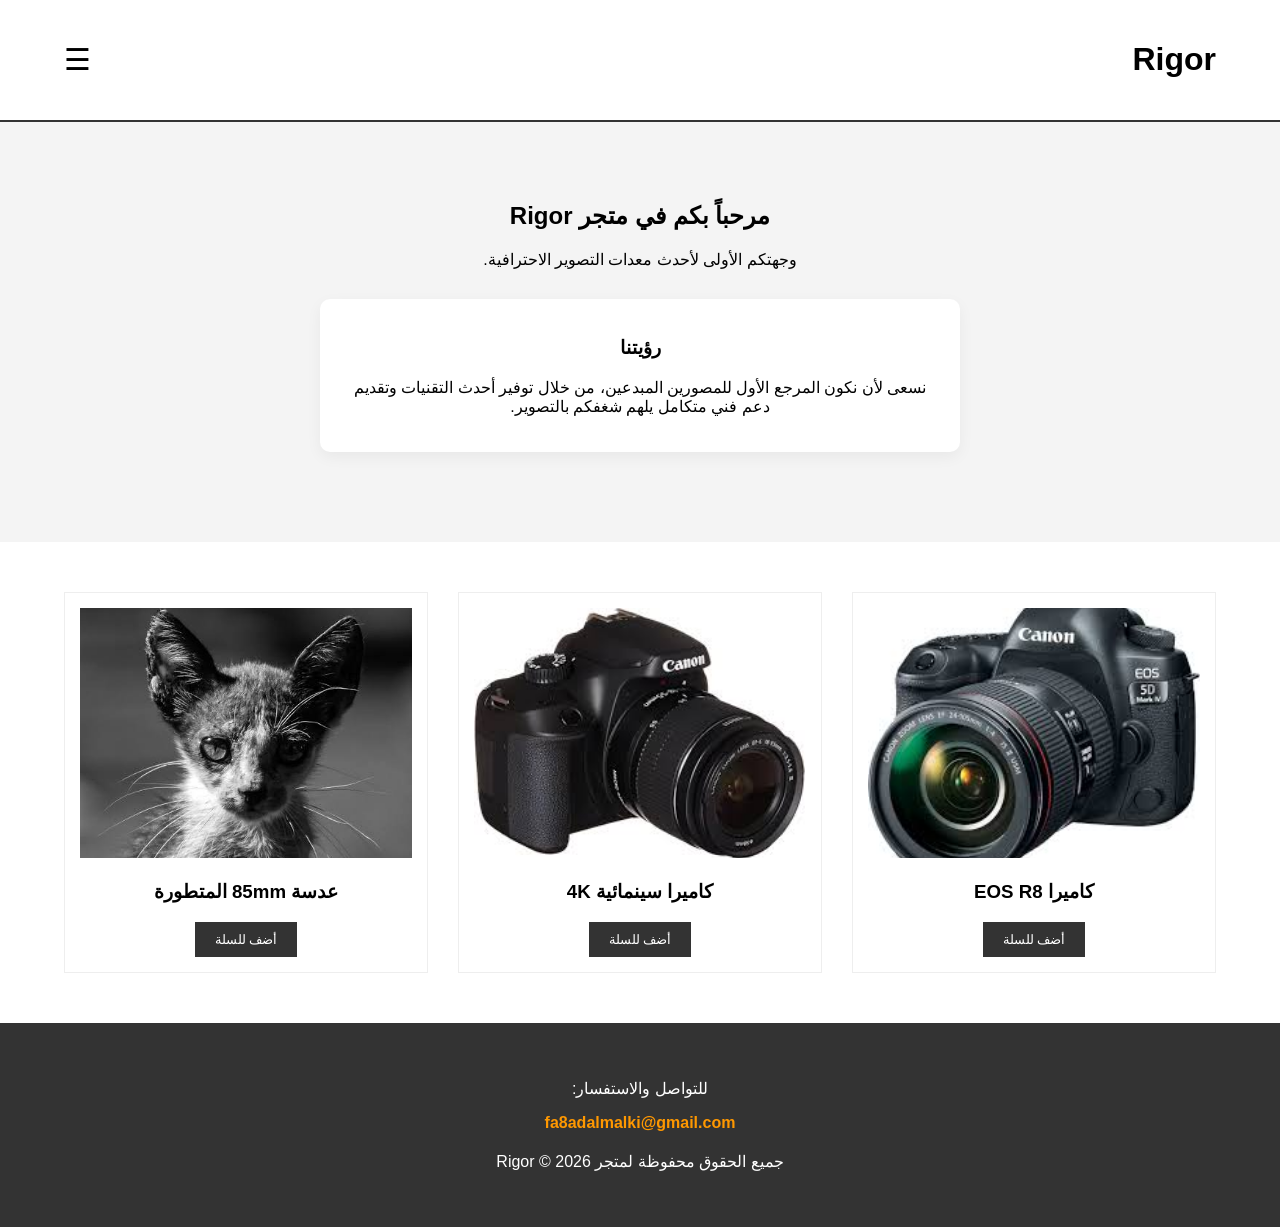
<file: index.html>
<!DOCTYPE html>
<html lang="ar" dir="rtl">
<head>
    <meta charset="UTF-8">
    <title>متجر Rigor | احترافية التصوير</title>
    <link rel="stylesheet" href="styles.css">
</head>
<body>

    <header class="site-header">
        <div class="logo"><h1>Rigor</h1></div>
        <div class="menu-container">
            <div class="menu-icon" id="menuBtn">☰</div>
            <nav class="dropdown-menu" id="navMenu">
                <ul>
                    <li><a href="index.html">الرئيسية</a></li>
                    <li><a href="camera.html">الكاميرات</a></li>
                    <li><a href="servicec.html">خدماتنا</a></li>
                </ul>
            </nav>
        </div>
    </header>

    <main>
        <section class="hero">
            <h2>مرحباً بكم في متجر Rigor</h2>
            <p>وجهتكم الأولى لأحدث معدات التصوير الاحترافية.</p>
            
            <div class="vision-section">
                <h3>رؤيتنا</h3>
                <p>نسعى لأن نكون المرجع الأول للمصورين المبدعين، من خلال توفير أحدث التقنيات وتقديم دعم فني متكامل يلهم شغفكم بالتصوير.</p>
            </div>
        </section>

        <section class="grid">
            <article class="card">
                <img src="images/rigor1.jpg" alt="كاميرا">
                <h3>كاميرا EOS R8</h3>
                <button class="buy-btn" onclick="alert('تمت الإضافة للسلة')">أضف للسلة</button>
            </article>
            <article class="card">
                <img src="images/rigor2.jpg" alt="كاميرا">
                <h3>كاميرا سينمائية 4K</h3>
                <button class="buy-btn" onclick="alert('تمت الإضافة للسلة')">أضف للسلة</button>
            </article>
            <article class="card">
                <img src="images/rigor3.jpg" alt="عدسة">
                <h3>عدسة 85mm المتطورة</h3>
                <button class="buy-btn" onclick="alert('تمت الإضافة للسلة')">أضف للسلة</button>
            </article>
        </section>
    </main>

    <footer class="site-footer">
        <p>للتواصل والاستفسار:</p>
        <a href="mailto:fa8adalmalki@gmail.com" class="email-link">fa8adalmalki@gmail.com</a>
        <p style="margin-top:20px;">جميع الحقوق محفوظة لمتجر Rigor &copy; 2026</p>
    </footer>

    <script src="script.js"></script>
</body>
</html>
</file>
<file: styles.css>
body { margin: 0; font-family: 'Segoe UI', sans-serif; direction: rtl; background: #fff; }
.site-header { display: flex; justify-content: space-between; align-items: center; padding: 20px 5%; border-bottom: 2px solid #333; }

/* القائمة المنسدلة */
.menu-container { position: relative; }
.menu-icon { font-size: 30px; cursor: pointer; }
.dropdown-menu { display: none; position: absolute; left: 0; top: 50px; background: #fff; border: 1px solid #ddd; width: 200px; z-index: 1000; }
.dropdown-menu.show { display: block; }
.dropdown-menu li a { display: block; padding: 15px; text-decoration: none; color: #333; border-bottom: 1px solid #eee; }
.dropdown-menu li a:hover { background: #f4f4f4; color: #d32f2f; }

/* الترحيب والرؤية */
.hero { text-align: center; padding: 60px 20px; background: #f4f4f4; }
.vision-section { max-width: 600px; margin: 30px auto; padding: 20px; background: #fff; border-radius: 10px; box-shadow: 0 5px 15px rgba(0,0,0,0.05); }

/* المنتجات */
.grid { display: grid; grid-template-columns: repeat(auto-fit, minmax(280px, 1fr)); gap: 30px; padding: 50px 5%; }
.card { border: 1px solid #eee; padding: 15px; text-align: center; transition: 0.3s; }
.card:hover { transform: translateY(-10px); box-shadow: 0 10px 20px rgba(0,0,0,0.1); }
.card img { width: 100%; height: 250px; object-fit: cover; }
.buy-btn { background: #333; color: #fff; border: none; padding: 10px 20px; cursor: pointer; transition: 0.3s; }
.buy-btn:hover { background: #d32f2f; }

/* الفوتر */
.site-footer { text-align: center; padding: 40px; background: #333; color: #fff; }
.email-link { color: #ff9800; text-decoration: none; font-weight: bold; }
.status-badge { display: inline-block; padding: 15px 30px; border: 2px dashed #ccc; margin-top: 20px; color: #777; }
</file>
